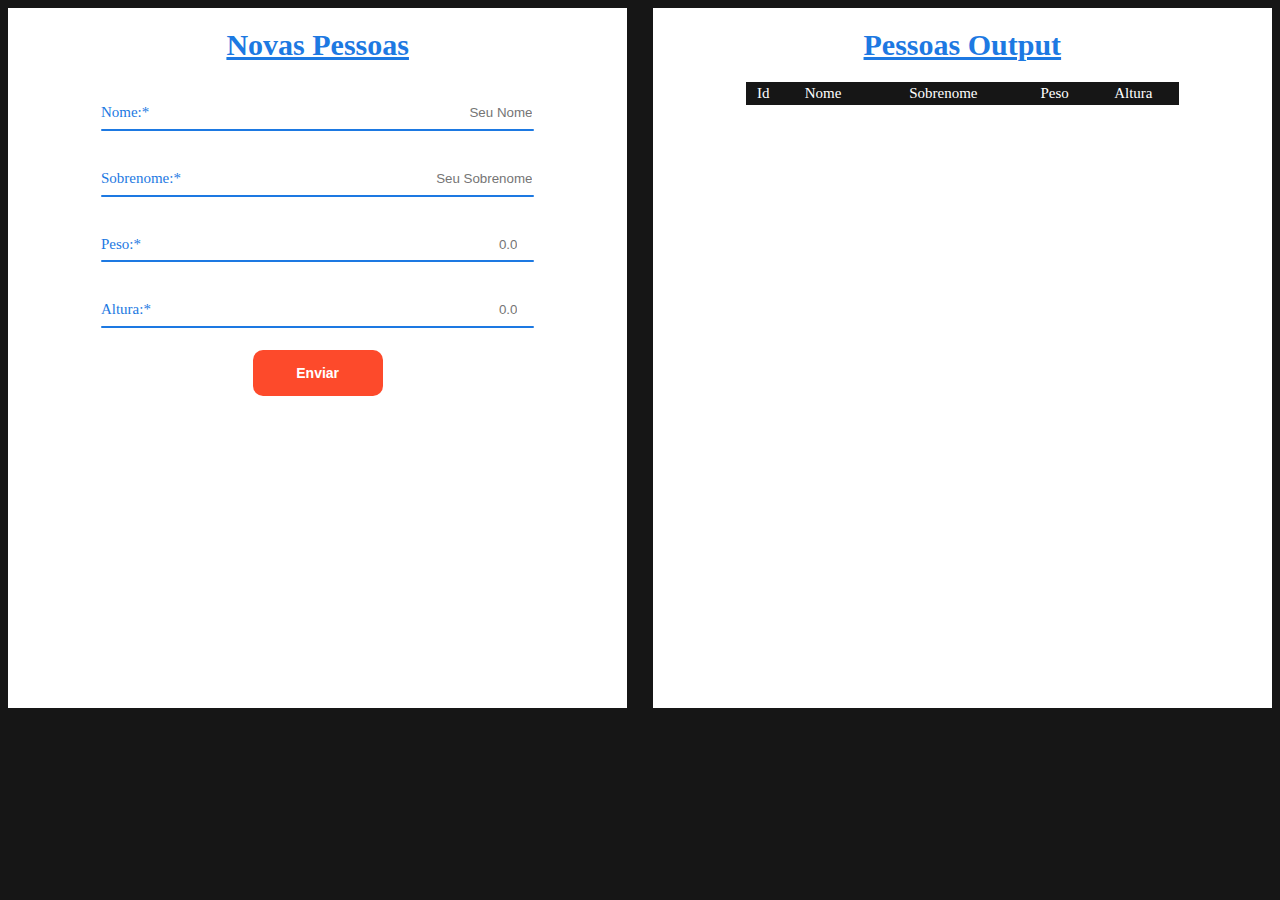
<file: Aplicação_Array/index.html>
<!DOCTYPE html>
<html lang="pt-BR">
<head>
    <meta charset="UTF-8">
    <meta http-equiv="X-UA-Compatible" content="IE=edge">
    <meta name="viewport" content="width=device-width, initial-scale=1.0">
    <title>Document</title>
    <link rel="stylesheet" href="style.css">
</head>
<body>
    <div>
        <div class="_display_input">
            <h1>Novas Pessoas</h1>
            <div>
                <br>
                <fieldset>
                    <label for="Nome">Nome:*
                        <input type="text" id="nome" autocomplete="off" placeholder="Seu Nome">
                        <hr>
                    </label>
                </fieldset>
            </div>
            
            <div>
                <br>
                <fieldset>
                    <label for="Nome">Sobrenome:*
                        <input type="text" id="sobrenome" autocomplete="off" placeholder="Seu Sobrenome">
                        <hr>
                    </label>
                </fieldset>
            </div>

            <div>
                <br>
                <fieldset>
                    <label for="Nome">Peso:*
                        <input type="number" id="peso" autocomplete="off" min="0" placeholder="0.0">
                        <hr>
                    </label>
                </fieldset>
            </div>

            <div>
                <br>
                <fieldset>
                    <label for="Nome">Altura:*
                        <input type="number" id="altura" autocomplete="off" min="0" placeholder="0.0">
                        <hr>
                    </label>
                </fieldset>
            </div>

            <div>
                <fieldset>
                    <label for="button">
                        <button onclick="enviar()">Enviar</button>
                    </label>
                </fieldset>
            </div>

        </div>

        <div class="_display_output">
            <h1>Pessoas Output</h1>

            <table >
                <tr id="top_table">
                    <td>id</td>
                    <td>Nome</td>
                    <td>Sobrenome</td>
                    <td>Peso</td>
                    <td>Altura</td>
                </tr>
                <tbody id="tabela">
                    
                </tbody>
            </table>
        </div>
    </div>
</body>
<script src="./index.js"></script>
</html>
</file>
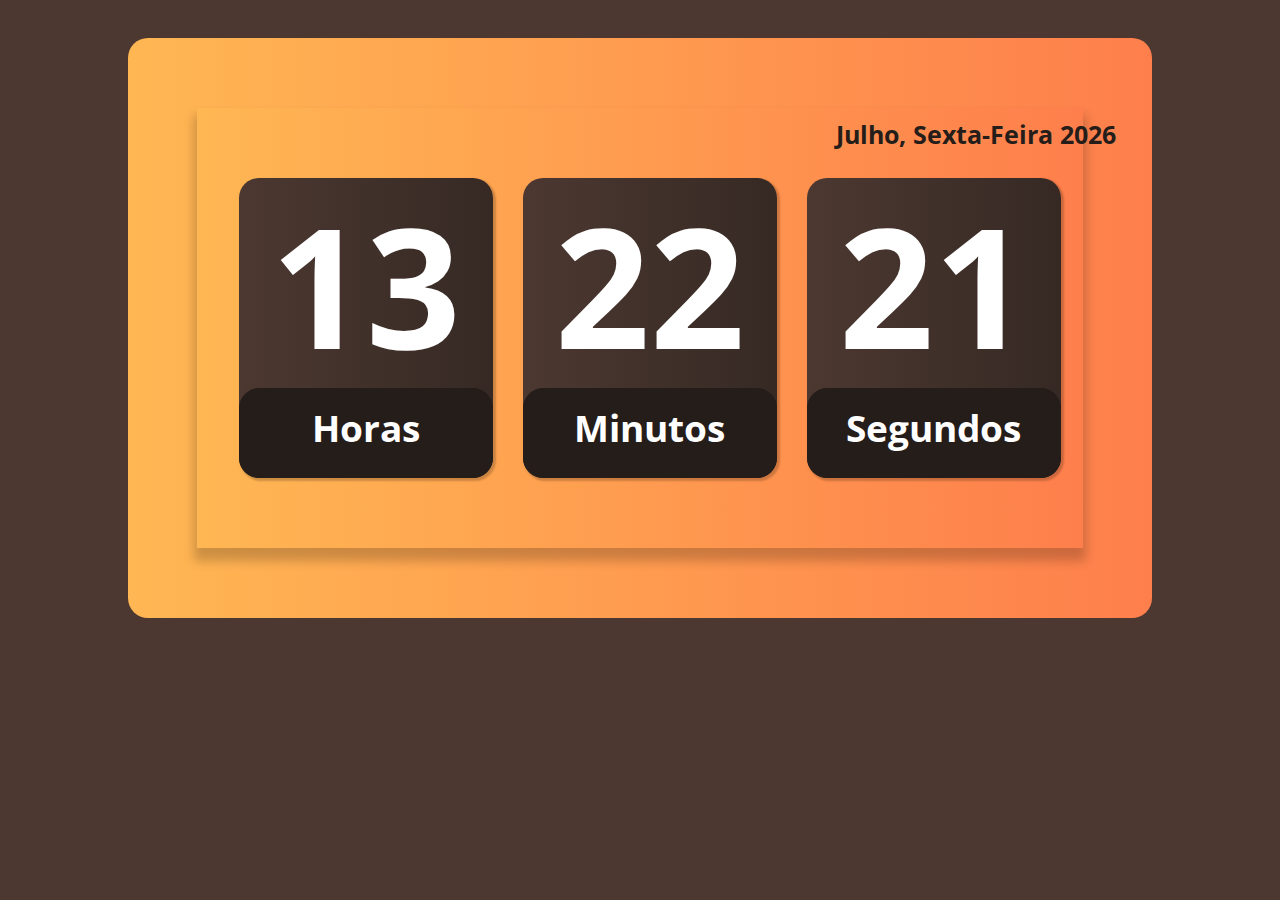
<file: RelogioJS/index.html>
<!DOCTYPE html>
<html lang="pt-BR">
<head>
    <meta charset="UTF-8">
    <meta http-equiv="X-UA-Compatible" content="IE=edge">
    <meta name="viewport" content="width=device-width, initial-scale=1.0">
    <title>Modelo</title>
    <link rel="stylesheet" href="./assets/css/style.css">
</head>
<body>
    <div class="container">
        <div class="quadro_container">
            <div class="semana"><h6 id="date_extra">Dezembro, segunda 2020</h6></div>
            <div class="hora">
                <section>
                    <div class="display">
                        <div>
                            <span id="hora">22</span>
                        </div>
                    </div>
                    <div class="display_nome">
                        <p>Horas</p>
                    </div>
                </section>
            </div>
            <div class="minuto">
                <section>
                    <div class="display">
                        <div>
                            <span id="minuto">22</span>
                        </div>
                    </div>
                    <div class="display_nome">
                        <p>Minutos</p>
                    </div>
                </section>
            </div>
            <div class="segundo">
                <section>
                    <div class="display">
                        <div>
                            <span id="segundo">22</span>
                        </div>
                    </div>
                    <div class="display_nome">
                        <p>Segundos</p>
                    </div>
                </section>
            </div>
        </div>
        

    </div>
</body>
<script src="./assets/js/main.js"></script>
</html>
</file>
<file: Aplicação_Array/style.css>
body{
    font-size: 15px;
    background-color: rgb(22, 22, 22);
    text-transform: capitalize;
}



._display_input{

    float: left;
    width: 49%;
    height: 700px;
    background-color: white;
}

._display_output{
    float: right;
    width: 49%;
    height: 700px;
    background-color: white;
}

h1{
    color: rgb(29, 121, 226);
    text-align: center;
    text-decoration: underline;
}

fieldset{
    margin: auto;
    width: 70%;
    border: none;
}


input{
    width: 70%;
    border: none;
    outline: none;
    float: right;
    text-align: right;
}

label{
    color: rgb(29, 121, 226);
}

hr{
    border: none;
    background-color: rgb(29, 121, 226);
    height: 2px;
    border-radius: 10px;
}

button{
    font-size: 14px;
    font-weight:bold;
    color: white;
    padding: 15px;
    width: 30%;
    margin-left: 35%;
    background-color: rgb(253, 74, 43);
    border: none;
    border-radius: 10px;
    cursor: pointer;
    transition: all 0.2s;
}


button:hover{
    font-size: 20px;
    width: 35%;
    padding: 20px;
    margin-left: 33%;
    background-color: rgb(253, 74, 43);
}


table{
    text-align: center;
    margin: 10px auto;
    background-color: rgb(22, 22, 22);
    color: white;
    width: 70%;
}

#top_table{
    background-color: rgb(22, 22, 22);
    color: white;
}

tr{
    background-color: white;
    color: black;
}
</file>
<file: RelogioJS/assets/css/style.css>
@import url('https://fonts.googleapis.com/css?family=Open+Sans:400,700&display=swap');
:root {
  --primary-color: #4c3831;
  --primary-color-darker: #362924;
}

* {
  box-sizing: border-box;
  outline: 0;
}

body {
  margin: 0;
  padding: 0;
  background: var(--primary-color);
  font-family: 'Open sans', sans-serif;
  font-size: 2.3em;
  line-height: 1.5em;
  text-align: center;
  font-weight: bold;
  color: white;
  overflow: hidden;
}

.semana{
    border-width: 1px;
    border-radius: 20px;
    border-style: solid;
    border-color: transparent;
    width: 350px;
    position: absolute;
    margin-left: 550px;
    margin-top: -80px;
}
h6{
    float: right;
    color: #251d19;   
}

.container {
    max-width: 80%;
    margin: 3% auto;
    background-image: linear-gradient( to right, #ffb753, #fe7f4c);
    padding: 20px;
    border-radius: 20px;
}
.quadro_container{
    max-width: 90%;
    margin: 50px auto;
    background-image: linear-gradient( to right, #ffb753, #fe7f4c);
    padding: 20px;
    box-shadow: 0px 10px 10px 3px rgba(0, 0, 0, 0.2);
}

.hora{
    max-width: 80%;
    margin: 50px auto;
    margin-left: 20px;
    background-image: linear-gradient( to right, #4c3831, #362924);
    width: 30%;
    height: 300px;
    border-radius: 20px;
    box-shadow: 2px 2px 2px 1px rgba(0, 0, 0, 0.2);
    display: inline-flex;
}

.minuto{
    max-width: 80%;
    margin: 50px auto;
    margin-left: 20px;
    background-image: linear-gradient( to right, #4c3831, #362924);
    width: 30%;
    height: 300px;
    border-radius: 20px;
    box-shadow: 2px 2px 2px 1px rgba(0, 0, 0, 0.2);
    display: inline-flex;
}

.segundo{
    max-width: 80%;
    margin: 50px auto;
    margin-left: 20px;
    background-image: linear-gradient( to right, #4c3831, #362924);
    width: 30%;
    height: 300px;
    border-radius: 20px;
    box-shadow: 2px 2px 2px 1px rgba(0, 0, 0, 0.2);
    display: inline-flex;
}

section{
    width: 100%;
}

.display{
    border-radius: 20px;
    width: 100%;
    height: 70%;
    

}

.display_nome{
    border-width: 1px;
    border-radius: 20px;
    border-style: solid;
    border-color: #251d19;
    background-color: #251d19;
    width: 100%;
    height: 30%;
    
}
p{
    margin-top: 12px;
}

.display div{
    padding-top: 80px;
    width: 100%;
    height: 30%;
    font-size: 4.5em;
}
</file>
